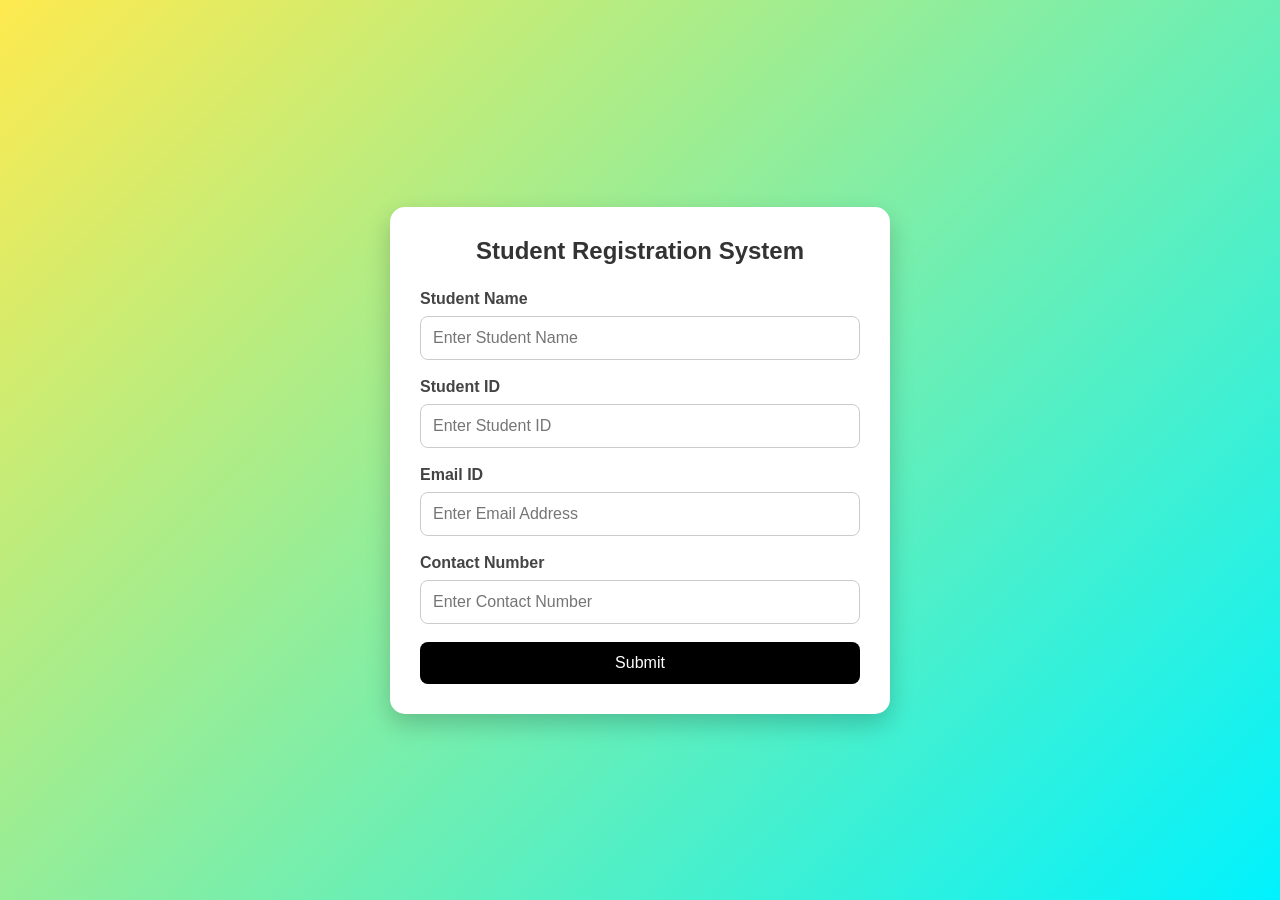
<file: index.html>
<!DOCTYPE html>
<html lang="en">
<head>
    <meta charset="UTF-8">
    <meta name="viewport" content="width=device-width, initial-scale=1.0">
    <title>Register</title>
    <link rel="stylesheet" href="styles.css">
</head>
<body>
     <!-------------Create form Container----------------------->
    <div class="form-container">
        <h2>Student Registration System</h2>
<!--------------Create Form---------------------------->
        <form id="studentForm">
            <div class="form-group">
                <label for="name">Student Name</label>
                <input type="text"id="name"placeholder="Enter Student Name" required >
            </div>

            <div class="form-group">
                <label for="studentId">Student ID</label>
                <input type="text" id="studentId" placeholder="Enter Student ID"  required  >
            </div>

            <div class="form-group">
                <label for="email">Email ID</label>
                <input
                    type="email"
                    id="email"
                    placeholder="Enter Email Address"
                    required
                >
            </div>

            <div class="form-group">
                <label for="contact">Contact Number</label>
                <input
                    type="tel"
                    id="contact"
                    placeholder="Enter Contact Number"
                    pattern="[0-9]{10}"
                    required
                >
            </div>
<!--------------Submit Button--------------------------->
           <button type="submit" class="btn">Submit</button>
        </form>
    </div>
<!-------link javaScript------------>
    <script src="script.js"></script>
</body>
</html>
</file>
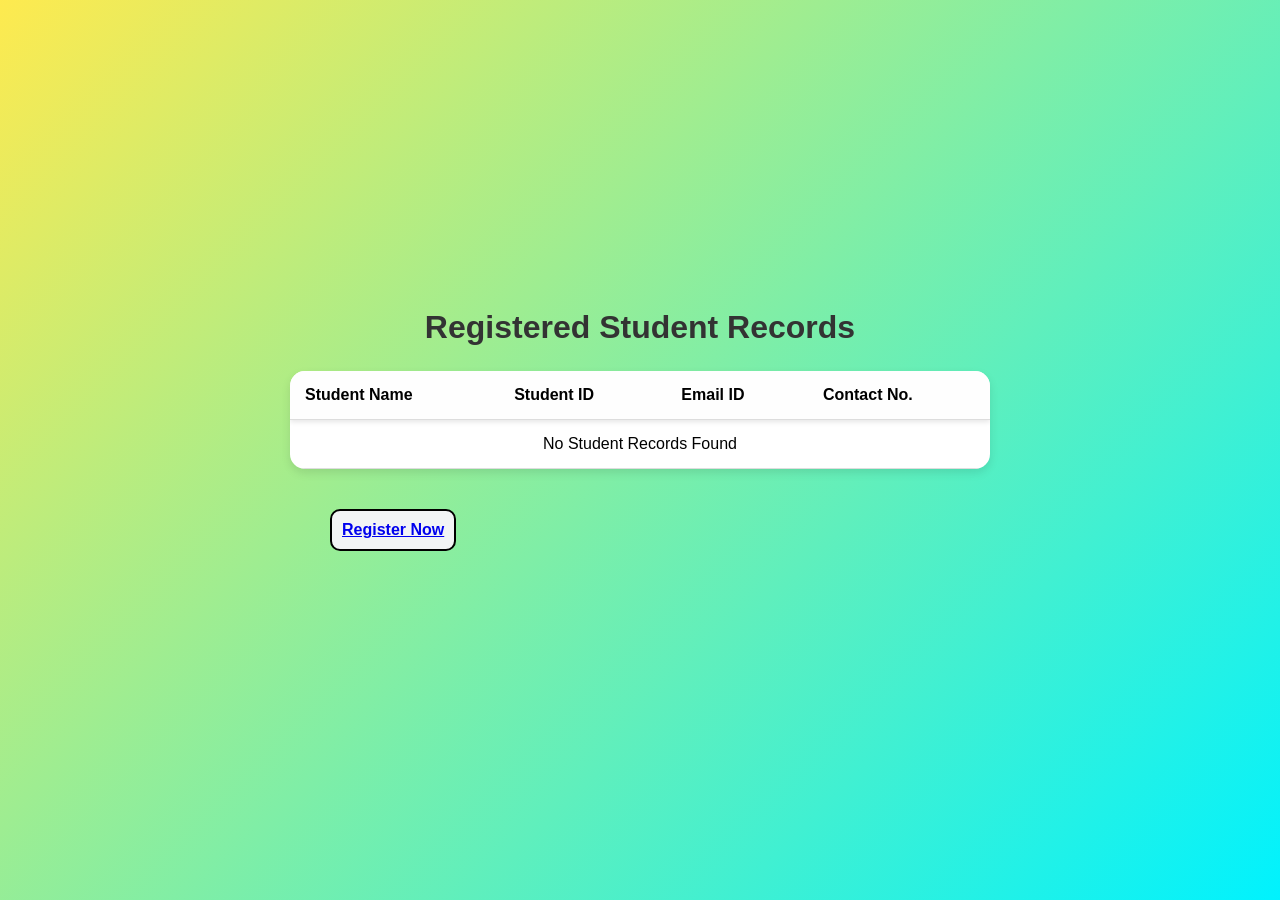
<file: record.html>
<!DOCTYPE html>
<html lang="en">
<head>
    <meta charset="UTF-8">
    <meta name="viewport" content="width=device-width, initial-scale=1.0">
    <title>Dashboard</title>
    <link rel="stylesheet" href="styles.css">
</head>
<body>

    <!-----------Create Container--------->
    <div class="container">
        <h1>Registered Student Records</h1>

        <div class="table-container">
            <table>
                <thead>
                    <tr>
                        <th>Student Name</th>
                        <th>Student ID</th>
                        <th>Email ID</th>
                        <th>Contact No.</th>
                    </tr>
                </thead>

                <tbody id="studentTableBody">
                </tbody>
            </table>
            
        </div>
        <!------Create Button for register------>
        <button class="button"><a href="index.html">Register Now</button>
    </div>
          <!------link javaScript---------->
           <script src="script.js"></script> 
    
</body>
</html>
</file>
<file: styles.css>
/*--------For Global-----------------*/
* {
    margin: 0;
    padding: 0;
    box-sizing: border-box;
    font-family: Arial, Helvetica, sans-serif;
}

body {
    min-height: 100vh;
    display: flex;
    justify-content: center;
    align-items: center;
    background: linear-gradient(135deg, #feea4f, #00f2fe);
    padding: 20px;
}
 /*------------Form Section---------------------*/
.form-container {
    background: #fff;
    width: 100%;
    max-width: 500px;
    padding: 30px;
    border-radius: 15px;
    box-shadow: 0 10px 25px rgba(0, 0, 0, 0.2);
    margin: 20px -100px 0;
}

.form-container h2 {
    text-align: center;
    margin-bottom: 25px;
    color: #333;
}

.form-group {
    margin-bottom: 18px;
}

label {
    display: block;
    margin-bottom: 8px;
    font-weight: 600;
    color: #444;
}

input {
    width: 100%;
    padding: 12px;
    border: 1px solid #ccc;
    border-radius: 8px;
    font-size: 16px;
    transition: 0.3s ease;
}

input:focus {
    outline: none;
    border-color: #c7fe4f;
    box-shadow: 0 0 8px rgba(79, 172, 254, 0.4);
}

.btn {
    width: 100%;
    padding: 12px;
    border: none;
    border-radius: 8px;
    background: #000000;
    color: white;
    font-size: 16px;
    cursor: pointer;
    transition: 0.3s ease;
    grid-column: span 2;
}

.btn:hover {
    background: #2f8ef7;
}

@media (max-width: 480px) {
    .form-container {
        padding: 20px;
    }

    .form-container h2 {
        font-size: 22px;
    }
}

  /*------------------record.html dashboard section--------------------------*/

.container{
    max-width:1200px;
    margin:auto;
    padding:20px;

    }       


h1{
     text-align:center;
     margin-bottom:25px;
     color:#333;
     font-family:verdana,Tahoma, sans-serif;
    }

 .table-container{
    background:#fff;
     border-radius:15px;
     overflow-x:auto;
     box-shadow:0 4px 10px rgba(0,0,0,0.1);
     width:100%;
        }

table{
       width:100%;
       border-collapse:collapse;
       min-width:700px;
    }

thead{
   background:#fefefe;
    box-shadow:0 2px 5px rgba(0,0,0,0.1);
    color:#000000;
    }

th, td{
     padding:15px;
      text-align:left;
       border-bottom:1px solid #ddd;
    }

tr:hover{
   background:#f1f1f1;
    }

.no-records{
   text-align:center;
   padding:20px;
    color:#666;
        }

 @media (max-width:768px){
            table{
                min-width:600px;
            }

            th, td{
                padding:12px;
                font-size:14px;
            }
        }

.button{

    padding:10px;
    margin:40px;
    color:white;
    margin: left 190px;
    display:fixed;
    background-color: #f2f4f5;
    font-size:16px;
    font-weight:bold;
    font-family:Arial, Helvetica, sans-serif;
    border-radius:10px;
    border:2px solid #000000;
}

 .button:hover{
    background-color:#00b2fe;
    cursor:pointer;
 }


/*--------Responsive Design for Ipad---------------*/

 @media screen and (max-width: 768px) {

    .container {
        width: 95%;
        padding: 15px;
    }

    form {
        grid-template-columns: 1fr;
    }

    form button {
        grid-column: span 1;
    }

    th,
    td {
        padding: 10px;
        font-size: 14px;
    }

    .edit-btn,
    .delete-btn {
        padding: 6px 12px;
        font-size: 13px;
    }
}



/*--------Responsive Design for Mobile---------------*/

@media screen and (max-width: 480px) {

    body {
        padding: 10px;
    }

    .container {
        width: 100%;
        padding: 10px;
    }

    h2 {
        font-size: 20px;
    }

    input {
        width: 100%;
        padding: 10px;
        font-size: 14px;
    }

    table {
        min-width: 600px;
    }

    th,
    td {
        padding: 8px;
        font-size: 12px;
    }

    .edit-btn,
    .delete-btn {
        width: 100%;
        margin: 2px 0;
        padding: 8px;
        font-size: 12px;
    }
}
</file>
